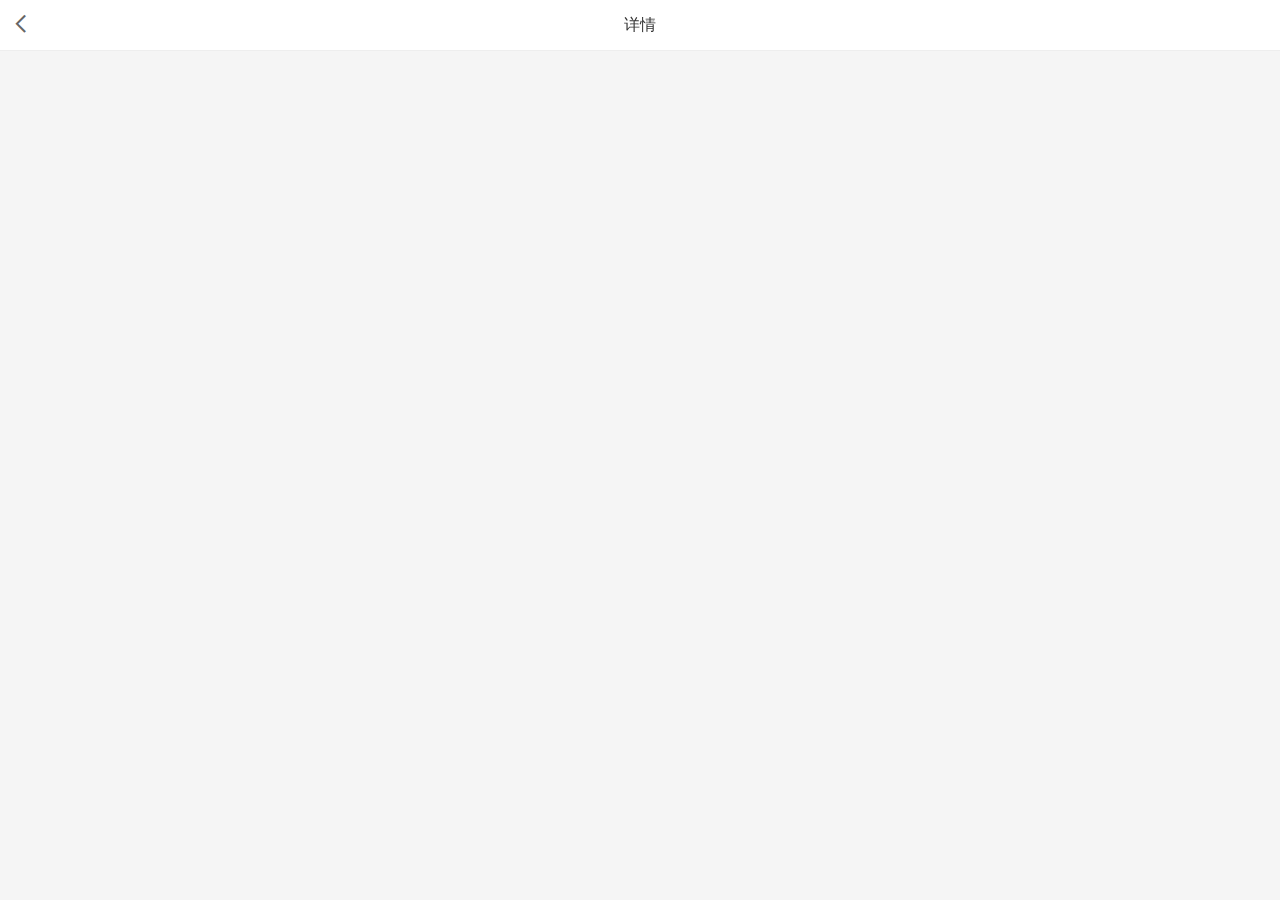
<file: articleDetail.html>
<!DOCTYPE html>
<html>
	<head>
		<meta charset="utf-8">
		<meta http-equiv="X-UA-Compatible" content="IE=edge,chrome=1">
		<meta name="viewport" content="width=device-width,initial-scale=1.0, minimum-scale=1.0, maximum-scale=1.0, user-scalable=no">
		<meta name="renderer" content="webkit">
		<meta name="description" content="">
		<meta name="keywords" content="">
		<title>详情</title>
		<script src="./js/vue.js"></script>
		<script type="text/javascript" src="js/jquery.min.js"></script>
		<script type="text/javascript" src="js/base.js"></script>
		<script type="text/javascript" src="js/swipe.js"></script>
		<script type="text/javascript" src="js/jquery.sslide.js"></script>
		<link type="text/css" rel="stylesheet" href="font/iconfont.css">
		<link type="text/css" rel="stylesheet" href="css/public.css">
		<link rel="stylesheet" type="text/css" href="css/loan.css">
		<link rel="stylesheet" type="text/css" href="./css/wxParse.css">
	</head>

<body>
	<div id="app">
		<!-- 标题 -->
		<div class="T-head line50 center fs16 bgwhite ftw pr Tfix-head bordB1">
			<a class="back-next pa" href="javascript:history.go(-1);"><i class="iconfont">&#xe667;</i></a>
			详情
		</div>
		<div class="h50"></div>
		<div style="text-align: center;font-weight: 700; padding-top: 20px;">{{mainData.title}}</div>
		<div class="content ql-editor " style="clear: both;">
			<div class="inforCont pdb100"  v-html="mainData.content">
				<!--  v-html="mainData.content" -->
				
			</div>
		</div>

		
		

	</div>
</body>

	
<script type="text/javascript">
		var app = new Vue({
		    el: '#app',
		    data:function(){
		        return {
		        	
					mainData: {},
		        }
		    },
		    created:function () {
		        var self = this;
				self.getMainData();				
		    },
			
		    methods: {
				
				
				getMainData: function(){
				    var self = this;
					const postData = {};
				    postData.searchItem = {
						thirdapp_id:2
					};
					postData.getBefore = {
						child: {
							tableName: 'Label',
							middleKey: 'menu_id',
							key: 'id',
							searchItem: {
								title:['in',[window.base.GetRequest().title]]
							},
							condition: 'in'
						},
					};
				    var callback = function(res){
				        console.log('getMainData', res);
						if(res.info.data.length>0){
							 self.mainData = res.info.data[0]
						}       
				    };
					console.log('self.mainData',self.mainData)
				    window.base.articleGet(postData, callback);
				}
				
		    }
		});
	</script>
</html>
</file>
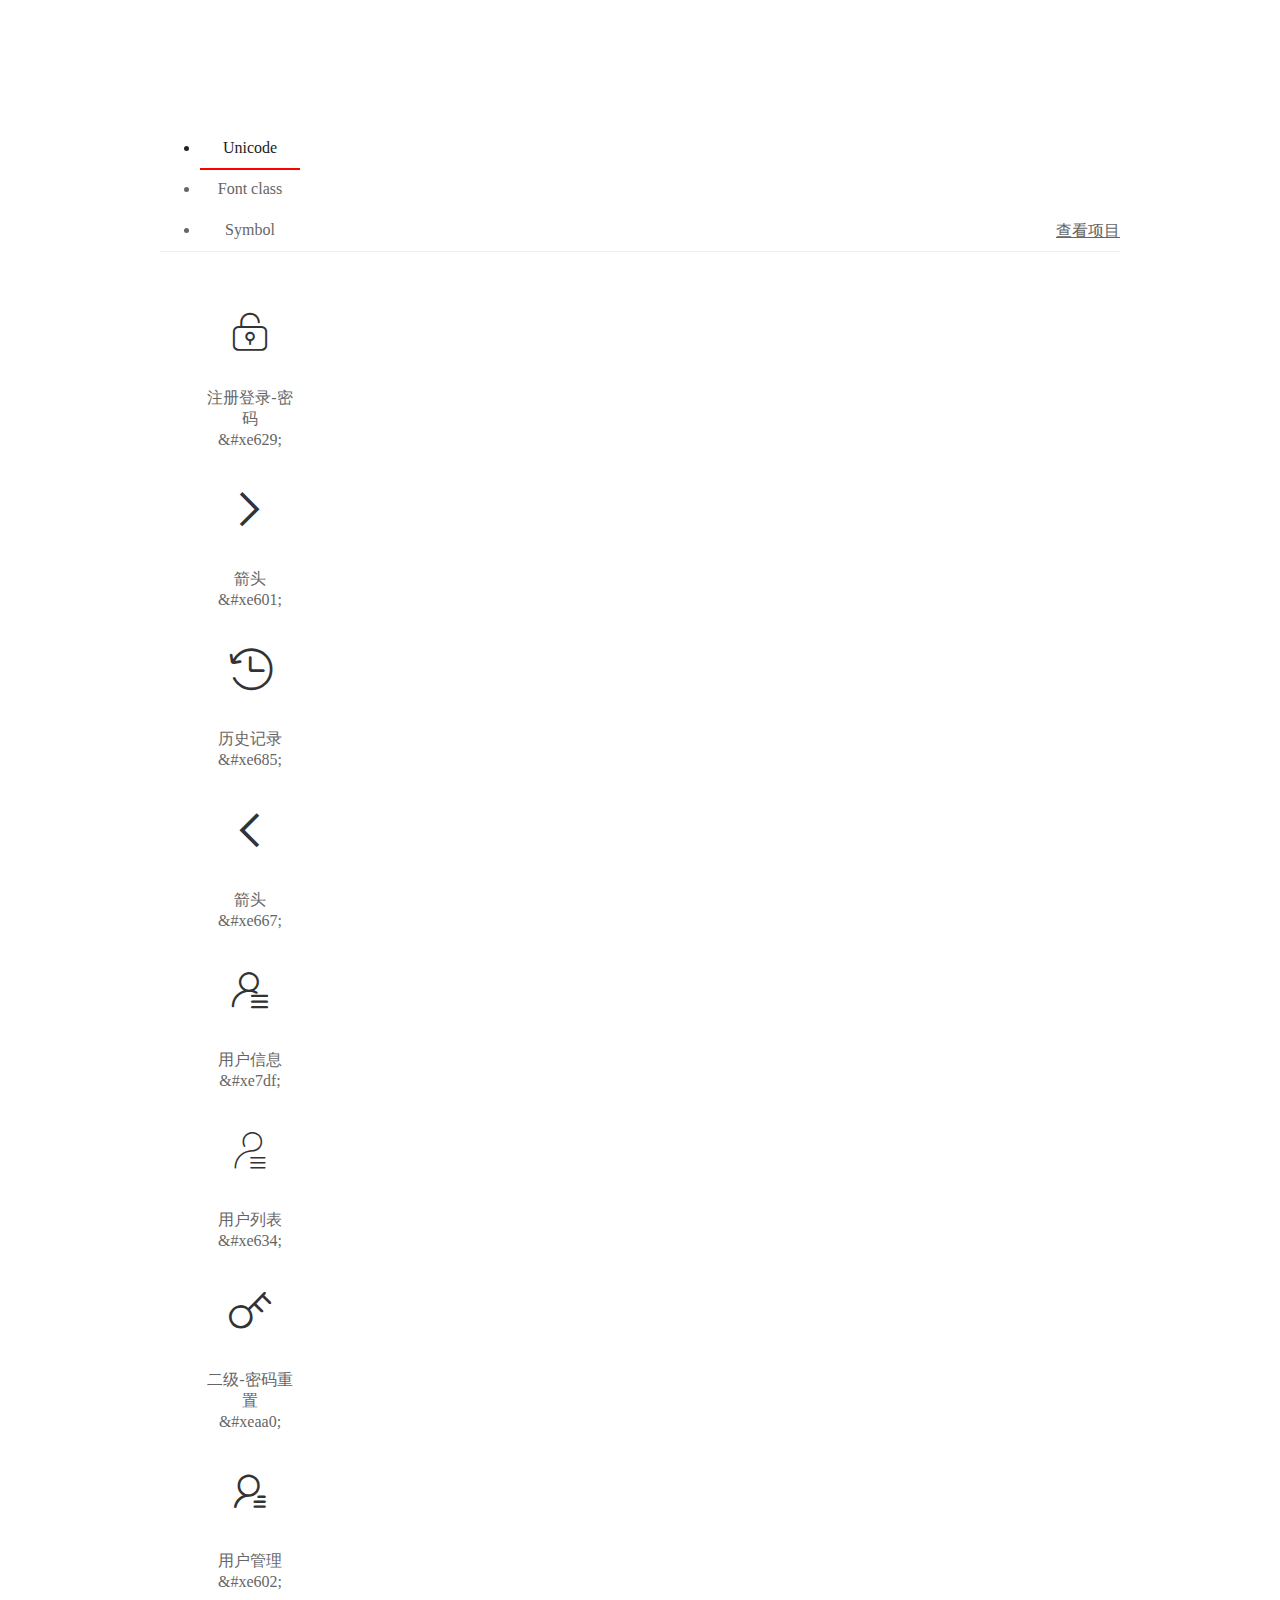
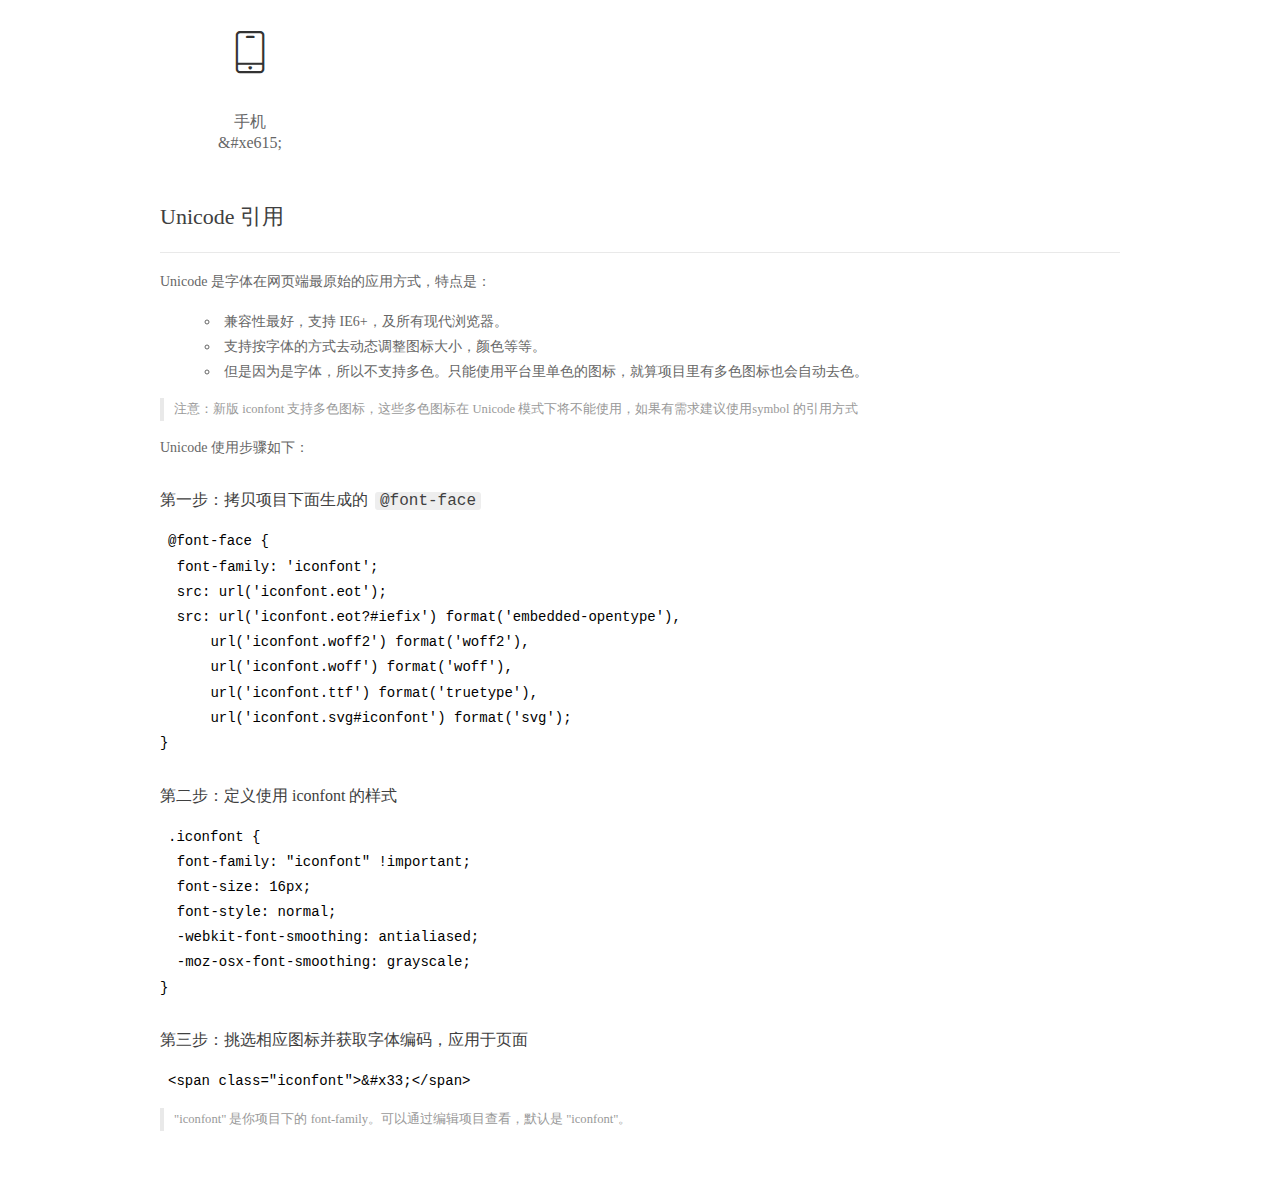
<file: font/demo_index.html>
<!DOCTYPE html>
<html>
<head>
  <meta charset="utf-8"/>
  <title>IconFont Demo</title>
  <link rel="shortcut icon" href="https://gtms04.alicdn.com/tps/i4/TB1_oz6GVXXXXaFXpXXJDFnIXXX-64-64.ico" type="image/x-icon"/>
  <link rel="stylesheet" href="https://g.alicdn.com/thx/cube/1.3.2/cube.min.css">
  <link rel="stylesheet" href="demo.css">
  <link rel="stylesheet" href="iconfont.css">
  <script src="iconfont.js"></script>
  <!-- jQuery -->
  <script src="https://a1.alicdn.com/oss/uploads/2018/12/26/7bfddb60-08e8-11e9-9b04-53e73bb6408b.js"></script>
  <!-- 代码高亮 -->
  <script src="https://a1.alicdn.com/oss/uploads/2018/12/26/a3f714d0-08e6-11e9-8a15-ebf944d7534c.js"></script>
</head>
<body>
  <div class="main">
    <h1 class="logo"><a href="https://www.iconfont.cn/" title="iconfont 首页" target="_blank">&#xe86b;</a></h1>
    <div class="nav-tabs">
      <ul id="tabs" class="dib-box">
        <li class="dib active"><span>Unicode</span></li>
        <li class="dib"><span>Font class</span></li>
        <li class="dib"><span>Symbol</span></li>
      </ul>
      
      <a href="https://www.iconfont.cn/manage/index?manage_type=myprojects&projectId=1366711" target="_blank" class="nav-more">查看项目</a>
      
    </div>
    <div class="tab-container">
      <div class="content unicode" style="display: block;">
          <ul class="icon_lists dib-box">
          
            <li class="dib">
              <span class="icon iconfont">&#xe629;</span>
                <div class="name">注册登录-密码</div>
                <div class="code-name">&amp;#xe629;</div>
              </li>
          
            <li class="dib">
              <span class="icon iconfont">&#xe601;</span>
                <div class="name">箭头</div>
                <div class="code-name">&amp;#xe601;</div>
              </li>
          
            <li class="dib">
              <span class="icon iconfont">&#xe685;</span>
                <div class="name">历史记录</div>
                <div class="code-name">&amp;#xe685;</div>
              </li>
          
            <li class="dib">
              <span class="icon iconfont">&#xe667;</span>
                <div class="name">箭头</div>
                <div class="code-name">&amp;#xe667;</div>
              </li>
          
            <li class="dib">
              <span class="icon iconfont">&#xe7df;</span>
                <div class="name">用户信息</div>
                <div class="code-name">&amp;#xe7df;</div>
              </li>
          
            <li class="dib">
              <span class="icon iconfont">&#xe634;</span>
                <div class="name">用户列表</div>
                <div class="code-name">&amp;#xe634;</div>
              </li>
          
            <li class="dib">
              <span class="icon iconfont">&#xeaa0;</span>
                <div class="name">二级-密码重置</div>
                <div class="code-name">&amp;#xeaa0;</div>
              </li>
          
            <li class="dib">
              <span class="icon iconfont">&#xe602;</span>
                <div class="name">用户管理</div>
                <div class="code-name">&amp;#xe602;</div>
              </li>
          
            <li class="dib">
              <span class="icon iconfont">&#xe615;</span>
                <div class="name">手机</div>
                <div class="code-name">&amp;#xe615;</div>
              </li>
          
          </ul>
          <div class="article markdown">
          <h2 id="unicode-">Unicode 引用</h2>
          <hr>

          <p>Unicode 是字体在网页端最原始的应用方式，特点是：</p>
          <ul>
            <li>兼容性最好，支持 IE6+，及所有现代浏览器。</li>
            <li>支持按字体的方式去动态调整图标大小，颜色等等。</li>
            <li>但是因为是字体，所以不支持多色。只能使用平台里单色的图标，就算项目里有多色图标也会自动去色。</li>
          </ul>
          <blockquote>
            <p>注意：新版 iconfont 支持多色图标，这些多色图标在 Unicode 模式下将不能使用，如果有需求建议使用symbol 的引用方式</p>
          </blockquote>
          <p>Unicode 使用步骤如下：</p>
          <h3 id="-font-face">第一步：拷贝项目下面生成的 <code>@font-face</code></h3>
<pre><code class="language-css"
>@font-face {
  font-family: 'iconfont';
  src: url('iconfont.eot');
  src: url('iconfont.eot?#iefix') format('embedded-opentype'),
      url('iconfont.woff2') format('woff2'),
      url('iconfont.woff') format('woff'),
      url('iconfont.ttf') format('truetype'),
      url('iconfont.svg#iconfont') format('svg');
}
</code></pre>
          <h3 id="-iconfont-">第二步：定义使用 iconfont 的样式</h3>
<pre><code class="language-css"
>.iconfont {
  font-family: "iconfont" !important;
  font-size: 16px;
  font-style: normal;
  -webkit-font-smoothing: antialiased;
  -moz-osx-font-smoothing: grayscale;
}
</code></pre>
          <h3 id="-">第三步：挑选相应图标并获取字体编码，应用于页面</h3>
<pre>
<code class="language-html"
>&lt;span class="iconfont"&gt;&amp;#x33;&lt;/span&gt;
</code></pre>
          <blockquote>
            <p>"iconfont" 是你项目下的 font-family。可以通过编辑项目查看，默认是 "iconfont"。</p>
          </blockquote>
          </div>
      </div>
      <div class="content font-class">
        <ul class="icon_lists dib-box">
          
          <li class="dib">
            <span class="icon iconfont icon-zhucedenglumima"></span>
            <div class="name">
              注册登录-密码
            </div>
            <div class="code-name">.icon-zhucedenglumima
            </div>
          </li>
          
          <li class="dib">
            <span class="icon iconfont icon-arrow-right"></span>
            <div class="name">
              箭头
            </div>
            <div class="code-name">.icon-arrow-right
            </div>
          </li>
          
          <li class="dib">
            <span class="icon iconfont icon-lishijilu"></span>
            <div class="name">
              历史记录
            </div>
            <div class="code-name">.icon-lishijilu
            </div>
          </li>
          
          <li class="dib">
            <span class="icon iconfont icon-jiantou-copy"></span>
            <div class="name">
              箭头
            </div>
            <div class="code-name">.icon-jiantou-copy
            </div>
          </li>
          
          <li class="dib">
            <span class="icon iconfont icon-yonghuxinxi"></span>
            <div class="name">
              用户信息
            </div>
            <div class="code-name">.icon-yonghuxinxi
            </div>
          </li>
          
          <li class="dib">
            <span class="icon iconfont icon-yonghuliebiao"></span>
            <div class="name">
              用户列表
            </div>
            <div class="code-name">.icon-yonghuliebiao
            </div>
          </li>
          
          <li class="dib">
            <span class="icon iconfont icon-erji-mimazhongzhi"></span>
            <div class="name">
              二级-密码重置
            </div>
            <div class="code-name">.icon-erji-mimazhongzhi
            </div>
          </li>
          
          <li class="dib">
            <span class="icon iconfont icon-yonghuguanli"></span>
            <div class="name">
              用户管理
            </div>
            <div class="code-name">.icon-yonghuguanli
            </div>
          </li>
          
          <li class="dib">
            <span class="icon iconfont icon-shouji"></span>
            <div class="name">
              手机
            </div>
            <div class="code-name">.icon-shouji
            </div>
          </li>
          
        </ul>
        <div class="article markdown">
        <h2 id="font-class-">font-class 引用</h2>
        <hr>

        <p>font-class 是 Unicode 使用方式的一种变种，主要是解决 Unicode 书写不直观，语意不明确的问题。</p>
        <p>与 Unicode 使用方式相比，具有如下特点：</p>
        <ul>
          <li>兼容性良好，支持 IE8+，及所有现代浏览器。</li>
          <li>相比于 Unicode 语意明确，书写更直观。可以很容易分辨这个 icon 是什么。</li>
          <li>因为使用 class 来定义图标，所以当要替换图标时，只需要修改 class 里面的 Unicode 引用。</li>
          <li>不过因为本质上还是使用的字体，所以多色图标还是不支持的。</li>
        </ul>
        <p>使用步骤如下：</p>
        <h3 id="-fontclass-">第一步：引入项目下面生成的 fontclass 代码：</h3>
<pre><code class="language-html">&lt;link rel="stylesheet" href="./iconfont.css"&gt;
</code></pre>
        <h3 id="-">第二步：挑选相应图标并获取类名，应用于页面：</h3>
<pre><code class="language-html">&lt;span class="iconfont icon-xxx"&gt;&lt;/span&gt;
</code></pre>
        <blockquote>
          <p>"
            iconfont" 是你项目下的 font-family。可以通过编辑项目查看，默认是 "iconfont"。</p>
        </blockquote>
      </div>
      </div>
      <div class="content symbol">
          <ul class="icon_lists dib-box">
          
            <li class="dib">
                <svg class="icon svg-icon" aria-hidden="true">
                  <use xlink:href="#icon-zhucedenglumima"></use>
                </svg>
                <div class="name">注册登录-密码</div>
                <div class="code-name">#icon-zhucedenglumima</div>
            </li>
          
            <li class="dib">
                <svg class="icon svg-icon" aria-hidden="true">
                  <use xlink:href="#icon-arrow-right"></use>
                </svg>
                <div class="name">箭头</div>
                <div class="code-name">#icon-arrow-right</div>
            </li>
          
            <li class="dib">
                <svg class="icon svg-icon" aria-hidden="true">
                  <use xlink:href="#icon-lishijilu"></use>
                </svg>
                <div class="name">历史记录</div>
                <div class="code-name">#icon-lishijilu</div>
            </li>
          
            <li class="dib">
                <svg class="icon svg-icon" aria-hidden="true">
                  <use xlink:href="#icon-jiantou-copy"></use>
                </svg>
                <div class="name">箭头</div>
                <div class="code-name">#icon-jiantou-copy</div>
            </li>
          
            <li class="dib">
                <svg class="icon svg-icon" aria-hidden="true">
                  <use xlink:href="#icon-yonghuxinxi"></use>
                </svg>
                <div class="name">用户信息</div>
                <div class="code-name">#icon-yonghuxinxi</div>
            </li>
          
            <li class="dib">
                <svg class="icon svg-icon" aria-hidden="true">
                  <use xlink:href="#icon-yonghuliebiao"></use>
                </svg>
                <div class="name">用户列表</div>
                <div class="code-name">#icon-yonghuliebiao</div>
            </li>
          
            <li class="dib">
                <svg class="icon svg-icon" aria-hidden="true">
                  <use xlink:href="#icon-erji-mimazhongzhi"></use>
                </svg>
                <div class="name">二级-密码重置</div>
                <div class="code-name">#icon-erji-mimazhongzhi</div>
            </li>
          
            <li class="dib">
                <svg class="icon svg-icon" aria-hidden="true">
                  <use xlink:href="#icon-yonghuguanli"></use>
                </svg>
                <div class="name">用户管理</div>
                <div class="code-name">#icon-yonghuguanli</div>
            </li>
          
            <li class="dib">
                <svg class="icon svg-icon" aria-hidden="true">
                  <use xlink:href="#icon-shouji"></use>
                </svg>
                <div class="name">手机</div>
                <div class="code-name">#icon-shouji</div>
            </li>
          
          </ul>
          <div class="article markdown">
          <h2 id="symbol-">Symbol 引用</h2>
          <hr>

          <p>这是一种全新的使用方式，应该说这才是未来的主流，也是平台目前推荐的用法。相关介绍可以参考这篇<a href="">文章</a>
            这种用法其实是做了一个 SVG 的集合，与另外两种相比具有如下特点：</p>
          <ul>
            <li>支持多色图标了，不再受单色限制。</li>
            <li>通过一些技巧，支持像字体那样，通过 <code>font-size</code>, <code>color</code> 来调整样式。</li>
            <li>兼容性较差，支持 IE9+，及现代浏览器。</li>
            <li>浏览器渲染 SVG 的性能一般，还不如 png。</li>
          </ul>
          <p>使用步骤如下：</p>
          <h3 id="-symbol-">第一步：引入项目下面生成的 symbol 代码：</h3>
<pre><code class="language-html">&lt;script src="./iconfont.js"&gt;&lt;/script&gt;
</code></pre>
          <h3 id="-css-">第二步：加入通用 CSS 代码（引入一次就行）：</h3>
<pre><code class="language-html">&lt;style&gt;
.icon {
  width: 1em;
  height: 1em;
  vertical-align: -0.15em;
  fill: currentColor;
  overflow: hidden;
}
&lt;/style&gt;
</code></pre>
          <h3 id="-">第三步：挑选相应图标并获取类名，应用于页面：</h3>
<pre><code class="language-html">&lt;svg class="icon" aria-hidden="true"&gt;
  &lt;use xlink:href="#icon-xxx"&gt;&lt;/use&gt;
&lt;/svg&gt;
</code></pre>
          </div>
      </div>

    </div>
  </div>
  <script>
  $(document).ready(function () {
      $('.tab-container .content:first').show()

      $('#tabs li').click(function (e) {
        var tabContent = $('.tab-container .content')
        var index = $(this).index()

        if ($(this).hasClass('active')) {
          return
        } else {
          $('#tabs li').removeClass('active')
          $(this).addClass('active')

          tabContent.hide().eq(index).fadeIn()
        }
      })
    })
  </script>
</body>
</html>
</file>
<file: font/iconfont.css>
@font-face {font-family: "iconfont";
  src: url('iconfont.eot?t=1566532671490'); /* IE9 */
  src: url('iconfont.eot?t=1566532671490#iefix') format('embedded-opentype'), /* IE6-IE8 */
  url('[data-uri]') format('woff2'),
  url('iconfont.woff?t=1566532671490') format('woff'),
  url('iconfont.ttf?t=1566532671490') format('truetype'), /* chrome, firefox, opera, Safari, Android, iOS 4.2+ */
  url('iconfont.svg?t=1566532671490#iconfont') format('svg'); /* iOS 4.1- */
}

.iconfont {
  font-family: "iconfont" !important;
  font-size: 16px;
  font-style: normal;
  -webkit-font-smoothing: antialiased;
  -moz-osx-font-smoothing: grayscale;
}

.icon-zhucedenglumima:before {
  content: "\e629";
}

.icon-arrow-right:before {
  content: "\e601";
}

.icon-lishijilu:before {
  content: "\e685";
}

.icon-jiantou-copy:before {
  content: "\e667";
}

.icon-yonghuxinxi:before {
  content: "\e7df";
}

.icon-yonghuliebiao:before {
  content: "\e634";
}

.icon-erji-mimazhongzhi:before {
  content: "\eaa0";
}

.icon-yonghuguanli:before {
  content: "\e602";
}

.icon-shouji:before {
  content: "\e615";
}
</file>
<file: css/public.css>
html{color:#333;-webkit-text-size-adjust: none; background: #f5f5f5; }
body{max-width: 640px;margin:0 auto;font-size:14px;line-height: 20px;font-family:'微软雅黑','Helvetica Neue',Helvetica,Arial,'Microsoft YaHei','WenQuanYi Zen Hei','WenQuanYi Micro Hei'; }
*{margin:0; padding:0;}
img{ border:none;display:block;}
ul,li{list-style:none;}
div, dl, dt, form, h1, h2, h3, h4, h5, h6, input, li, ol, p, pre, td, textarea, th, ul {-webkit-tap-highlight-color: rgba(0, 0, 0, 0);}
button, input, optgroup, option, select, textarea {font-family: inherit;font-size: inherit;font-style: inherit;font-weight: inherit;outline: 0;}
a{ text-decoration: none; outline: none ; color:#333;cursor: pointer;-webkit-tap-highlight-color:transparent}
em,i{font-style:normal;}
button,input{ border: none;}
input, button,textarea{ cursor: pointer; -webkit-appearance: none;-webkit-tap-highlight-color:rgba(0,0,0,0);tap-highlight-color:rgba(0,0,0,0); }
input[type="checkbox"]{ -webkit-appearance: checkbox;-moz-appearance: checkbox;appearance: checkbox;}
table{display: table; border-collapse: separate; border-spacing: 2px; border-color: grey; border-collapse: collapse; border-spacing: 0;background-color: transparent;}
thead{display: table-header-group; vertical-align: middle; border-color: inherit;}
tbody{display: table-row-group; vertical-align: middle; border-color: inherit;}
h1,h2,h3,h4,h5,h6{font-size:100%;}
.bggrey{background: #eee;}
.bgwhite{ background: #fff;}
/*浅蓝背景*/
.bj-Tblue{background-color: #dff4ff;}
.bj-gray{ background: #f5f5f5;}

.bordB1{ border-bottom: 1px solid #eee;}
.bordBno{ border-bottom: none;}

a:link, a:visited {text-decoration: none; outline: none;}

.clearfix:after{clear:both;display:block;content:"";height:0;line-height:0;visibility:hidden;}
.clearfix{zoom:1;}

.w{ width: 100%;}
.oh{ overflow: hidden;}
.fl{float: left;}
.fr{float: right;}
.cl{clear: both;}
.center{text-align: center;}

.white{ color: #fff;}
.pucolor{ color: #ff2d82;}
.red{ color: red;}
.orange{ color: #f90;}
.pubBtn{ width: 100%;height: 40px; line-height: 40px;background: #FE3759; color: #fff; text-align: center;border-radius: 30px; display: block; margin: 0 auto;}

.black-bj {background: #000;opacity: 0.5;position: fixed;left: 0;top: 0;right: 0;bottom: 0;z-index: 88; display: none;}
.closebtn{ position:absolute; right:3%; top:-15px; width:24px; height:24px; background:#fff; text-align:center; line-height:24px; cursor:pointer; border-radius:50%; box-shadow:0 0 3px #333; z-index:99; font-size: 18px;color: #999;}
.closebtn i{ font-size: 18px; line-height: 28px; color: #999;}
.q-close{position: absolute; top: 0px; right: 0px; color: #888; padding: 15px; cursor: pointer;}
.q-close i{ font-size: 20px;}

/** 公共提示语 */
#popAlertWindowBg{position:fixed;top:0;left:0;z-index:999999;width:100%;height:100%;background:#000;opacity:0.3;display:none;}
#popAlertWindow{position:fixed;top:50%;left:25%;right:25%;z-index:1000000;padding:10px 20px;margin-top:-20px;text-align:center;background:#fff;color:#ff1a00;box-shadow: 0 0 5px #ccc;border-radius:5px;display:none;}

.h44{ height: 44px;}
.h50{ height: 50px;}
.h100{ height: 100px;}

/*position*/
.pr{ position:relative}
.pa{ position:absolute}
.fiexd{ position:fixed;}
.disblok{display: block;}

/* Font */
.ftw{font-weight: bold;}
.ftn{font-weight: normal;}

.fs10{font-size: 10px;}
.fs12{font-size: 12px;}
.fs14{font-size: 14px;}
.fs16{font-size: 16px;}
.fs18{font-size: 18px;}
.fs20{font-size: 20px;}
.fs22{font-size: 22px;}
.fs24{font-size: 24px;}
.fs30{font-size: 30px;}
.fs36{font-size: 36px;}

/* Spacing */
.line20{line-height: 20px;}
.line22{line-height: 22px;}
.line24{line-height: 24px;}
.line26{line-height: 26px;}
.line30{line-height: 30px;}
.line36{line-height: 36px;}
.line40{line-height: 40px;}
.line44{line-height: 44px;}
.line50{line-height: 50px;}

/* Margin */
.mg0{margin: 0 auto;}
.mg5{margin: 5px;}
.mg10{margin: 10px;}
.mg15{margin: 15px;}
.mg20{margin: 20px;}
.mg30{margin: 30px;}
.mg40{margin: 40px;}
.mg50{margin: 50px;}

.mgt5{ margin-top: 5px;}
.mgt10{ margin-top:10px; }
.mgt20{ margin-top:20px; }
.mgt30{ margin-top:30px; }
.mgt40{ margin-top:40px; }
.mgt50{ margin-top:50px; }

.mgr5{margin-right: 5px;}
.mgr10{margin-right: 10px;}
.mgr15{margin-right: 15px;}
.mgr20{margin-right: 20px;}
.mgr30{margin-right: 30px;}
.mgr40{margin-right: 40px;}
.mgr50{margin-right: 50px;}

.mgl5{margin-left: 5px;}
.mgl10{margin-left: 10px;}
.mgl15{margin-left: 15px;}
.mgl20{margin-left: 20px;}
.mgl30{margin-left: 30px;}
.mgl40{margin-left: 40px;}
.mgl50{margin-left: 50px;}

.mgtb5{ margin:5px 0;}
.mgtb10{ margin:10px 0;}
.mgtb15{ margin:15px 0;}
.mgtb20{ margin:20px 0;}
.mgtb30{ margin:30px 0;}
.mgtb40{ margin:40px 0;}
.mgtb50{ margin:50px 0;}

.mglr5{ margin:0 5px;}
.mglr10{ margin:0 10px;}
.mglr15{ margin:0 15px;}
.mglr20{ margin:0 20px;}
.mglr30{ margin:0 30px;}
.mglr40{ margin:0 40px;}
.mglr50{ margin:0 50px;}

.mgb5{margin-bottom: 5px;}
.mgb10{ margin-bottom:10px; }
.mgb15{margin-bottom: 15px;}
.mgb20{margin-bottom: 20px; }
.mgb30{margin-bottom: 30px;}
.mgb40{margin-bottom: 40px;}
.mgb50{margin-bottom: 50px;}

/* Padding */
.pd10{ padding:10px;}
.pd20{ padding: 20px}
.pd25{padding: 25px;}
.pd30{padding: 30px;}
.pd40{padding: 40px;}

.pdlr10{padding:0 10px;}
.pdlr20{padding:0 20px;}
.pdlr40{ padding:0 40px;}
.pdl8{padding-left: 8px;}

.pdlr4{ padding: 0 4%;}
.mglr4{ padding: 0 4%;}

.pdt5{ padding-top: 5px;}
.pdt10{ padding-top: 10px;}
.pdt15{ padding-top: 15px;}
.pdt20{padding-top: 20px;}
.pdt30{padding-top: 30px;}
.pdt40{padding-top: 40px;}
.pdt50{padding-top: 50px;}

.pdb5{ padding-bottom: 5px;}
.pdb10{padding-bottom: 10px;}
.pdb20{padding-bottom: 20px;}
.pdb30{padding-bottom: 30px;}
.pdb40{padding-bottom: 40px;}
.pdb50{padding-bottom: 50px;}

.pdl5{ padding-left: 5px;}
.pdl10{padding-left: 10px;}
.pdl20{padding-left: 20px;}
.pdl30{padding-left: 30px;}
.pdl40{padding-left: 40px;}
.pdl50{padding-left: 50px;}

.pdr5{ padding-right: 5px;}
.pdr10{padding-right: 10px;}
.pdr20{padding-right: 20px;}
.pdr30{padding-right: 30px;}
.pdr40{padding-right: 40px;}
.pdr50{padding-right: 50px;}

.pdtb10{padding:10px 0;}
.pdtb15{padding:15px 0;}
.pdtb20{padding:20px 0;}
.pdtb30{padding:30px 0;}


/* 行数显示省略号 */
.avoidOverflow{overflow:hidden;text-overflow:ellipsis; white-space:nowrap;}
.avoidOverflow2{overflow: hidden;text-overflow: ellipsis;display:-webkit-box;word-break:break-all;-webkit-box-orient:vertical; -webkit-line-clamp:2;}
.avoidOverflow3{ overflow: hidden; text-overflow: ellipsis;  display: -webkit-box;  word-break: break-all; -webkit-box-orient: vertical;-webkit-line-clamp: 3;}
.avoidOverflow4{overflow: hidden;text-overflow: ellipsis;display: -webkit-box; word-break: break-all;-webkit-box-orient: vertical; -webkit-line-clamp: 4; }

.arrowBtn{ position: absolute; width: 100%; top: 40%;z-index: 3;left: 0;}
.arrowBtn .btn{width: 40px; height: 40px; line-height: 40px; text-align: center; border-radius: 50%; background: #b5b5b6; color: #fff; font-size: 30px; cursor: pointer; }
</file>
<file: css/loan.css>
@charset "UTF-8";
/**
 * 贷款\(^o^)/~
 * @authors Your Name (you@example.org)
 * @date    2019-08-23 11:19:16
 * @version $Id$
 */

/*头部标题*/
.T-head .back-next{ display: block; left: 10px; top: 13px; font-size:14px;line-height: 22px;color: #666; font-weight: normal;}
.T-head .back-next i.iconfont{ font-size: 22px;}
.Tfix-head{position:fixed; top: 0; width: 100%; left: 0; z-index: 10;}

.head-bgno{border-bottom: none;z-index: 10;}
.head-bgno .back-next{ display: block; left: 10px; top: 13px; font-size:14px;line-height: 22px;color: #666; font-weight: normal;}
.head-bgno .back-next i.iconfont{ font-size: 22px;}
.loginIcon{position: absolute;top: 50%;right: 4%; transform: translateY(-50%);color: #666; display: block;border-radius: 50%; font-size: 16px; width:26px; height: 26px; line-height: 30px;text-align: center;border:1px solid #999}

/* 标题 */
.pubtit{ z-index: 1;}
.titLine{width: 60px; height: 3px; background: #fe3759; position: absolute; left: 4%; bottom:7px; z-index: 0;}


/*首页-banner*/
.ind_Tbanner{margin:10px 4%;box-sizing: border-box;}
.ind_Tbanner ul{position:relative;height:100%;z-index:1;display:-webkit-box;display:-moz-box;display:-ms-flexbox;display:-webkit-flex;display:flex;-webkit-transition-property:-webkit-transform;-moz-transition-property:-moz-transform;-o-transition-property:-o-transform;-ms-transition-property:-ms-transform;transition-property:transform;-webkit-box-sizing:content-box;-moz-box-sizing:content-box;box-sizing:content-box}
.ind_Tbanner ul li {-webkit-flex-shrink: 0; -ms-flex: 0 0 auto; flex-shrink: 0;width: 100%; height: 100%; position: relative;}
.ind_Tbanner ul li img{ width: 100%; display: block;}
.ind_Tbanner .btnav{ width: 100%; text-align: center; position: absolute; bottom:3%; left: 0;z-index: 9;}
.ind_Tbanner .btnav span{ display:inline-block; margin: 0 5px; border-radius: 50%; background:rgba(170,170,170); width: 10px; height: 10px;box-shadow: 0 0 5px rgba(255,255,255,0.6); opacity: 0.8;}
.ind_Tbanner .btnav span.swiper-pagination-bullet-active{ opacity: 1; width: 20px; height: 10px;border-radius: 5px; background: #777;box-shadow: 0 0 3px rgba(0,0,0,0.4);}
.ban-white{ position: absolute; bottom: -1px; left: 0; width: 100%; z-index: 3;}

/* 首页 消息滚动 */
.index-time-news{ box-sizing:border-box; margin: 0 4%; padding-bottom: 10px;}
.index-time-news .xiaox{ position: absolute;left: 0px; top: 3px; height: 24px; display: block; background: #fe3759; color: #fff; width: 50px; line-height: 24px; border-radius: 20px;box-shadow: 0 2px 4px rgba(0,0,0,0.2); font-size: 12px;}
.ind-xmu-lunbo{ position:relative;padding-left: 60px;height: 30px;overflow: hidden;  box-sizing:border-box; }
.ind-xmu-lunbo .infoList li{ height:30px; width: 100%; line-height: 30px;}
.ind-xmu-lunbo .infoList li a{ display: block; color: #333;width: 100%; overflow: hidden; text-overflow:ellipsis; white-space: nowrap;}
.ind-xmu-lunbo .infoList li .date{ float:right; color:#999;}


/* 商品列表 */
.productList li{padding: 5px 4%; margin-bottom: 10px; background: #fff;}
.productList li .pro_tit{ line-height: 30px;padding-bottom:5px;}
.productList li .pro_tit .icon{ display: inline-block; vertical-align: middle; width: 16px; height: 17px; margin-right: 5px;}
.productList li .cont{ display: flex;justify-content: space-between; align-items: center; padding-bottom: 10px;}
.productList li .cont .left{ width:35% ;  box-sizing: border-box;}
.productList li .cont .left h1{ font-size: 18px; color: #fe3759; font-weight: normal;padding-bottom: 5px;}
.productList li .cont .left p{ font-size: 12px; color: #999;}
.productList li .cont .middle{ width:40% ; color: #999; font-size: 12px; line-height: 22px;padding-left: 3%;box-sizing: border-box;border-left: 1px solid #e1e1e1;}
.productList li .cont .middle .leng{ font-size: 14px; color: #666;}
.productList li .cont .right{ width:25%; text-align: right;}
.productList li .cont .right .btn{ width: 80%; height: 30px; line-height: 30px; text-align: center;color: #FE3759; border:1px solid #FE3759; border-radius: 5px; background: #fff; font-size: 14px; }
.productList li .need{line-height: 28px; border-top: 1px solid #E1E1E1; color: #a4a4a4;padding-top: 5px;}
.productList li .need .xu{ width: 20px; height: 20px; border-radius: 3px;line-height: 20px; background: #e1e1e1; color: #fff;font-size: 14px;text-align: center; display: inline-block; margin-right: 3px; }

.allSelBtn{  width: 80%; height: 40px; line-height: 40px; background: #FE3759; color: #fff; font-size: 16px;display: block; border-radius: 30px; margin: 50px auto;}


/* 首页注册弹框 */
.alertBox{ position: fixed;top: 0;right: 0; bottom: 0;left: 0; background: rgba(0,0,0,0.5); z-index: 66;}	
.alert_cont{ position: fixed; top: 50%;left: 50%; transform: translate(-50%,-50%); width: 90%; background: #fff; border-radius: 10px;padding: 20px; box-sizing: border-box; }
.alert_cont h1{ font-size: 14px; line-height: 24px; font-weight: normal;padding: 10px 0 20px 0;}
.alert_cont .noImg{ width: 150px; height: auto; margin: 0 auto; display: block;}
.alert_cont .go_btn{ width: 90%; margin: 30px auto;}

/* 分类导航 */
.orderNav{ padding:10px 4%;  position: fixed;top: 50px;left: 0; width:100%; box-sizing: border-box;background: #f5f5f5; box-shadow: 0 0px 4px rgba(0,0,0,0.1);}
.orderNav .child{width:100%; height: 40px;background: #fff;border-radius: 5px;border:1px solid #eee; overflow: hidden; box-sizing: border-box;display: flex; justify-content: space-between; align-items: center;}
.orderNav .tt{ width: 50%;color: #666;  font-size: 14px; text-align: center; line-height: 40px;box-sizing: border-box;}
.orderNav .child .on{ background: #FE3759; color: #fff}

/* 我的 */
.userLis li{ line-height:50px;padding: 0 4%;border-bottom: 1px solid #e7e7e7; font-size: 16px; background: #fff;}
.userLis li a{  width: 100%; display: block;}
.userLis li .icon{ font-size: 18px; color: #FE3759; margin-right: 10px;}
.userLis li .arrow{ font-size: 18px;}

/* 个人信息 */
.userInfor li{ line-height: 50px; height: 50px; padding: 0 4%;border-bottom: 1px solid #e1e1e1; background: #fff; display: flex; justify-content: flex-start;align-items: center; flex-wrap: nowrap;}
.userInfor li .name{ margin-right: 10px;}
.userInfor li .edit{ width: 60%; height: 36px; line-height: 36px; display: inline-block;}
.userInfor li .yamTest{ color: #FE3759;}


/* 登录/注册 页面 */
.loginBox{ width: 100%; height: 100%; background: url(../images/img1.png) no-repeat center 0/100%; position: fixed;top: 0;  right: 0;bottom: 0;left: 0;}
.loginPic{ width: 60%; display: block;margin:10% auto 15px auto;}

.loginCont{ width: 92%;margin: 0 auto; background: #fff; border-radius: 8px; box-shadow: 0 0 10px rgba(0,0,0,0.2);box-sizing: border-box;padding:10px 20px;}
.login_nav{ line-height: 36px; font-size: 16px;}
.login_nav span{ display: inline-block; padding: 0 10px 0 5px;margin-right: 30px;}
.login_nav span.on{ color: #FE3759; font-size: 18px;}

.loginLis li{padding-left: 30px; position: relative;  display: flex; align-content: center;height:40px;margin-top: 10px;}
.loginLis li .icon{ font-size: 20px; color: #666; position: absolute;left: 0; top: 50%;transform: translateY(-50%);}
.loginLis li .r{border-bottom: 1px solid #e7e7e7; width: 100%; display: flex;align-items: center;}
.loginLis li .r input{ width: 100%; height: 36px; line-height: 36px; font-size: 14px; color: #333;padding: 0 5px;box-sizing: border-box;}
.loginLis li .hqyzm{padding: 0 10px; background: #FE3759; color: #fff; display: block; border-radius: 30px; line-height: 30px; height: 30px; float: right; position: absolute;right: 0; top: 50%; transform: translateY(-50%);}

.submitBtn{width: 80%; margin: 40px auto 30px auto;}
</file>
<file: css/wxParse.css>
.ql-container {
  box-sizing: border-box;
  font-family: Helvetica, Arial, sans-serif;
  font-size: 13px;
  height: 100%;
  margin: 0px;
  position: relative;
}
.ql-container.ql-disabled .ql-tooltip {
  visibility: hidden;
}
.ql-container.ql-disabled .ql-editor ul[data-checked] > li::before {
  pointer-events: none;
}
.ql-clipboard {
  left: -100000px;
  height: 1px;
  overflow-y: hidden;
  position: absolute;
  top: 50%;
}
.ql-clipboard p {
  margin: 0;
  padding: 0;
}
.ql-editor {
  box-sizing: border-box;
  line-height: 1.42;
  height: 100%;
  outline: none;
  
  padding: 12px 15px;
  tab-size: 4;
  -moz-tab-size: 4;
  text-align: left;
  white-space: pre-wrap;
  word-wrap: break-word;
}
.ql-editor  {
  cursor: text;
}
.ql-editor p,
.ql-editor ol,
.ql-editor ul,
.ql-editor pre,
.ql-editor blockquote,
.ql-editor h1,
.ql-editor h2,
.ql-editor h3,
.ql-editor h4,
.ql-editor h5,
.ql-editor h6 {
  margin: 0;
  padding: 0;
  counter-reset: list-1 list-2 list-3 list-4 list-5 list-6 list-7 list-8 list-9;
}
.ql-editor ol,
.ql-editor ul {
  padding-left: 1.5em;
}
.ql-editor img {
  max-width: 100%;
}
.ql-editor ol > li,
.ql-editor ul > li {
  list-style-type: none;
}
.ql-editor ul > li::before {
  content: '\2022';
}
.ql-editor ul[data-checked=true],
.ql-editor ul[data-checked=false] {
  pointer-events: none;
}
.ql-editor ul[data-checked=true] > li ,
.ql-editor ul[data-checked=false] > li  {
  pointer-events: all;
}
.ql-editor ul[data-checked=true] > li::before,
.ql-editor ul[data-checked=false] > li::before {
  color: #777;
  cursor: pointer;
  pointer-events: all;
}
.ql-editor ul[data-checked=true] > li::before {
  content: '\2611';
}
.ql-editor ul[data-checked=false] > li::before {
  content: '\2610';
}
.ql-editor li::before {
  display: inline-block;
  white-space: nowrap;
  width: 1.2em;
}
.ql-editor li:not(.ql-direction-rtl)::before {
  margin-left: -1.5em;
  margin-right: 0.3em;
  text-align: right;
}
.ql-editor li.ql-direction-rtl::before {
  margin-left: 0.3em;
  margin-right: -1.5em;
}
.ql-editor ol li:not(.ql-direction-rtl),
.ql-editor ul li:not(.ql-direction-rtl) {
  padding-left: 1.5em;
}
.ql-editor ol li.ql-direction-rtl,
.ql-editor ul li.ql-direction-rtl {
  padding-right: 1.5em;
}
.ql-editor ol li {
  counter-reset: list-1 list-2 list-3 list-4 list-5 list-6 list-7 list-8 list-9;
  counter-increment: list-0;
}
.ql-editor ol li:before {
  content: counter(list-0, decimal) '. ';
}
.ql-editor ol li.ql-indent-1 {
  counter-increment: list-1;
}
.ql-editor ol li.ql-indent-1:before {
  content: counter(list-1, lower-alpha) '. ';
}
.ql-editor ol li.ql-indent-1 {
  counter-reset: list-2 list-3 list-4 list-5 list-6 list-7 list-8 list-9;
}
.ql-editor ol li.ql-indent-2 {
  counter-increment: list-2;
}
.ql-editor ol li.ql-indent-2:before {
  content: counter(list-2, lower-roman) '. ';
}
.ql-editor ol li.ql-indent-2 {
  counter-reset: list-3 list-4 list-5 list-6 list-7 list-8 list-9;
}
.ql-editor ol li.ql-indent-3 {
  counter-increment: list-3;
}
.ql-editor ol li.ql-indent-3:before {
  content: counter(list-3, decimal) '. ';
}
.ql-editor ol li.ql-indent-3 {
  counter-reset: list-4 list-5 list-6 list-7 list-8 list-9;
}
.ql-editor ol li.ql-indent-4 {
  counter-increment: list-4;
}
.ql-editor ol li.ql-indent-4:before {
  content: counter(list-4, lower-alpha) '. ';
}
.ql-editor ol li.ql-indent-4 {
  counter-reset: list-5 list-6 list-7 list-8 list-9;
}
.ql-editor ol li.ql-indent-5 {
  counter-increment: list-5;
}
.ql-editor ol li.ql-indent-5:before {
  content: counter(list-5, lower-roman) '. ';
}
.ql-editor ol li.ql-indent-5 {
  counter-reset: list-6 list-7 list-8 list-9;
}
.ql-editor ol li.ql-indent-6 {
  counter-increment: list-6;
}
.ql-editor ol li.ql-indent-6:before {
  content: counter(list-6, decimal) '. ';
}
.ql-editor ol li.ql-indent-6 {
  counter-reset: list-7 list-8 list-9;
}
.ql-editor ol li.ql-indent-7 {
  counter-increment: list-7;
}
.ql-editor ol li.ql-indent-7:before {
  content: counter(list-7, lower-alpha) '. ';
}
.ql-editor ol li.ql-indent-7 {
  counter-reset: list-8 list-9;
}
.ql-editor ol li.ql-indent-8 {
  counter-increment: list-8;
}
.ql-editor ol li.ql-indent-8:before {
  content: counter(list-8, lower-roman) '. ';
}
.ql-editor ol li.ql-indent-8 {
  counter-reset: list-9;
}
.ql-editor ol li.ql-indent-9 {
  counter-increment: list-9;
}
.ql-editor ol li.ql-indent-9:before {
  content: counter(list-9, decimal) '. ';
}
.ql-editor .ql-indent-1:not(.ql-direction-rtl) {
  padding-left: 3em;
}
.ql-editor li.ql-indent-1:not(.ql-direction-rtl) {
  padding-left: 4.5em;
}
.ql-editor .ql-indent-1.ql-direction-rtl.ql-align-right {
  padding-right: 3em;
}
.ql-editor li.ql-indent-1.ql-direction-rtl.ql-align-right {
  padding-right: 4.5em;
}
.ql-editor .ql-indent-2:not(.ql-direction-rtl) {
  padding-left: 6em;
}
.ql-editor li.ql-indent-2:not(.ql-direction-rtl) {
  padding-left: 7.5em;
}
.ql-editor .ql-indent-2.ql-direction-rtl.ql-align-right {
  padding-right: 6em;
}
.ql-editor li.ql-indent-2.ql-direction-rtl.ql-align-right {
  padding-right: 7.5em;
}
.ql-editor .ql-indent-3:not(.ql-direction-rtl) {
  padding-left: 9em;
}
.ql-editor li.ql-indent-3:not(.ql-direction-rtl) {
  padding-left: 10.5em;
}
.ql-editor .ql-indent-3.ql-direction-rtl.ql-align-right {
  padding-right: 9em;
}
.ql-editor li.ql-indent-3.ql-direction-rtl.ql-align-right {
  padding-right: 10.5em;
}
.ql-editor .ql-indent-4:not(.ql-direction-rtl) {
  padding-left: 12em;
}
.ql-editor li.ql-indent-4:not(.ql-direction-rtl) {
  padding-left: 13.5em;
}
.ql-editor .ql-indent-4.ql-direction-rtl.ql-align-right {
  padding-right: 12em;
}
.ql-editor li.ql-indent-4.ql-direction-rtl.ql-align-right {
  padding-right: 13.5em;
}
.ql-editor .ql-indent-5:not(.ql-direction-rtl) {
  padding-left: 15em;
}
.ql-editor li.ql-indent-5:not(.ql-direction-rtl) {
  padding-left: 16.5em;
}
.ql-editor .ql-indent-5.ql-direction-rtl.ql-align-right {
  padding-right: 15em;
}
.ql-editor li.ql-indent-5.ql-direction-rtl.ql-align-right {
  padding-right: 16.5em;
}
.ql-editor .ql-indent-6:not(.ql-direction-rtl) {
  padding-left: 18em;
}
.ql-editor li.ql-indent-6:not(.ql-direction-rtl) {
  padding-left: 19.5em;
}
.ql-editor .ql-indent-6.ql-direction-rtl.ql-align-right {
  padding-right: 18em;
}
.ql-editor li.ql-indent-6.ql-direction-rtl.ql-align-right {
  padding-right: 19.5em;
}
.ql-editor .ql-indent-7:not(.ql-direction-rtl) {
  padding-left: 21em;
}
.ql-editor li.ql-indent-7:not(.ql-direction-rtl) {
  padding-left: 22.5em;
}
.ql-editor .ql-indent-7.ql-direction-rtl.ql-align-right {
  padding-right: 21em;
}
.ql-editor li.ql-indent-7.ql-direction-rtl.ql-align-right {
  padding-right: 22.5em;
}
.ql-editor .ql-indent-8:not(.ql-direction-rtl) {
  padding-left: 24em;
}
.ql-editor li.ql-indent-8:not(.ql-direction-rtl) {
  padding-left: 25.5em;
}
.ql-editor .ql-indent-8.ql-direction-rtl.ql-align-right {
  padding-right: 24em;
}
.ql-editor li.ql-indent-8.ql-direction-rtl.ql-align-right {
  padding-right: 25.5em;
}
.ql-editor .ql-indent-9:not(.ql-direction-rtl) {
  padding-left: 27em;
}
.ql-editor li.ql-indent-9:not(.ql-direction-rtl) {
  padding-left: 28.5em;
}
.ql-editor .ql-indent-9.ql-direction-rtl.ql-align-right {
  padding-right: 27em;
}
.ql-editor li.ql-indent-9.ql-direction-rtl.ql-align-right {
  padding-right: 28.5em;
}
.ql-editor .ql-video {
  display: block;
  max-width: 100%;
}
.ql-editor .ql-video.ql-align-center {
  margin: 0 auto;
}
.ql-editor .ql-video.ql-align-right {
  margin: 0 0 0 auto;
}
.ql-editor .ql-bg-black {
  background-color: #000;
}
.ql-editor .ql-bg-red {
  background-color: #e60000;
}
.ql-editor .ql-bg-orange {
  background-color: #f90;
}
.ql-editor .ql-bg-yellow {
  background-color: #ff0;
}
.ql-editor .ql-bg-green {
  background-color: #008a00;
}
.ql-editor .ql-bg-blue {
  background-color: #06c;
}
.ql-editor .ql-bg-purple {
  background-color: #93f;
}
.ql-editor .ql-color-white {
  color: #fff;
}
.ql-editor .ql-color-red {
  color: #e60000;
}
.ql-editor .ql-color-orange {
  color: #f90;
}
.ql-editor .ql-color-yellow {
  color: #ff0;
}
.ql-editor .ql-color-green {
  color: #008a00;
}
.ql-editor .ql-color-blue {
  color: #06c;
}
.ql-editor .ql-color-purple {
  color: #93f;
}
.ql-editor .ql-font-serif {
  font-family: Georgia, Times New Roman, serif;
}
.ql-editor .ql-font-monospace {
  font-family: Monaco, Courier New, monospace;
}
.ql-editor .ql-size-small {
  font-size: 0.75em;
}
.ql-editor .ql-size-large {
  font-size: 1.5em;
}
.ql-editor .ql-size-huge {
  font-size: 2.5em;
}
.ql-editor .ql-direction-rtl {
  direction: rtl;
  text-align: inherit;
}
.ql-align-center{
  text-align:center;
}

.ql-align-center img{
  margin: 0 auto;
}
.ql-editor .ql-align-center {
  text-align: center;
}
.ql-editor .ql-align-justify {
  text-align: justify;
}
.ql-editor .ql-align-right {
  text-align: right;
}
.ql-editor.ql-blank::before {
  color: rgba(0,0,0,0.6);
  content: attr(data-placeholder);
  font-style: italic;
  left: 15px;
  pointer-events: none;
  position: absolute;
  right: 15px;
}
.ql-align-justify{text-indent:0.3rem;}
</file>
<file: font/demo.css>
/* Logo 字体 */
@font-face {
  font-family: "iconfont logo";
  src: url('https://at.alicdn.com/t/font_985780_km7mi63cihi.eot?t=1545807318834');
  src: url('https://at.alicdn.com/t/font_985780_km7mi63cihi.eot?t=1545807318834#iefix') format('embedded-opentype'),
    url('https://at.alicdn.com/t/font_985780_km7mi63cihi.woff?t=1545807318834') format('woff'),
    url('https://at.alicdn.com/t/font_985780_km7mi63cihi.ttf?t=1545807318834') format('truetype'),
    url('https://at.alicdn.com/t/font_985780_km7mi63cihi.svg?t=1545807318834#iconfont') format('svg');
}

.logo {
  font-family: "iconfont logo";
  font-size: 160px;
  font-style: normal;
  -webkit-font-smoothing: antialiased;
  -moz-osx-font-smoothing: grayscale;
}

/* tabs */
.nav-tabs {
  position: relative;
}

.nav-tabs .nav-more {
  position: absolute;
  right: 0;
  bottom: 0;
  height: 42px;
  line-height: 42px;
  color: #666;
}

#tabs {
  border-bottom: 1px solid #eee;
}

#tabs li {
  cursor: pointer;
  width: 100px;
  height: 40px;
  line-height: 40px;
  text-align: center;
  font-size: 16px;
  border-bottom: 2px solid transparent;
  position: relative;
  z-index: 1;
  margin-bottom: -1px;
  color: #666;
}


#tabs .active {
  border-bottom-color: #f00;
  color: #222;
}

.tab-container .content {
  display: none;
}

/* 页面布局 */
.main {
  padding: 30px 100px;
  width: 960px;
  margin: 0 auto;
}

.main .logo {
  color: #333;
  text-align: left;
  margin-bottom: 30px;
  line-height: 1;
  height: 110px;
  margin-top: -50px;
  overflow: hidden;
  *zoom: 1;
}

.main .logo a {
  font-size: 160px;
  color: #333;
}

.helps {
  margin-top: 40px;
}

.helps pre {
  padding: 20px;
  margin: 10px 0;
  border: solid 1px #e7e1cd;
  background-color: #fffdef;
  overflow: auto;
}

.icon_lists {
  width: 100% !important;
  overflow: hidden;
  *zoom: 1;
}

.icon_lists li {
  width: 100px;
  margin-bottom: 10px;
  margin-right: 20px;
  text-align: center;
  list-style: none !important;
  cursor: default;
}

.icon_lists li .code-name {
  line-height: 1.2;
}

.icon_lists .icon {
  display: block;
  height: 100px;
  line-height: 100px;
  font-size: 42px;
  margin: 10px auto;
  color: #333;
  -webkit-transition: font-size 0.25s linear, width 0.25s linear;
  -moz-transition: font-size 0.25s linear, width 0.25s linear;
  transition: font-size 0.25s linear, width 0.25s linear;
}

.icon_lists .icon:hover {
  font-size: 100px;
}

.icon_lists .svg-icon {
  /* 通过设置 font-size 来改变图标大小 */
  width: 1em;
  /* 图标和文字相邻时，垂直对齐 */
  vertical-align: -0.15em;
  /* 通过设置 color 来改变 SVG 的颜色/fill */
  fill: currentColor;
  /* path 和 stroke 溢出 viewBox 部分在 IE 下会显示
      normalize.css 中也包含这行 */
  overflow: hidden;
}

.icon_lists li .name,
.icon_lists li .code-name {
  color: #666;
}

/* markdown 样式 */
.markdown {
  color: #666;
  font-size: 14px;
  line-height: 1.8;
}

.highlight {
  line-height: 1.5;
}

.markdown img {
  vertical-align: middle;
  max-width: 100%;
}

.markdown h1 {
  color: #404040;
  font-weight: 500;
  line-height: 40px;
  margin-bottom: 24px;
}

.markdown h2,
.markdown h3,
.markdown h4,
.markdown h5,
.markdown h6 {
  color: #404040;
  margin: 1.6em 0 0.6em 0;
  font-weight: 500;
  clear: both;
}

.markdown h1 {
  font-size: 28px;
}

.markdown h2 {
  font-size: 22px;
}

.markdown h3 {
  font-size: 16px;
}

.markdown h4 {
  font-size: 14px;
}

.markdown h5 {
  font-size: 12px;
}

.markdown h6 {
  font-size: 12px;
}

.markdown hr {
  height: 1px;
  border: 0;
  background: #e9e9e9;
  margin: 16px 0;
  clear: both;
}

.markdown p {
  margin: 1em 0;
}

.markdown>p,
.markdown>blockquote,
.markdown>.highlight,
.markdown>ol,
.markdown>ul {
  width: 80%;
}

.markdown ul>li {
  list-style: circle;
}

.markdown>ul li,
.markdown blockquote ul>li {
  margin-left: 20px;
  padding-left: 4px;
}

.markdown>ul li p,
.markdown>ol li p {
  margin: 0.6em 0;
}

.markdown ol>li {
  list-style: decimal;
}

.markdown>ol li,
.markdown blockquote ol>li {
  margin-left: 20px;
  padding-left: 4px;
}

.markdown code {
  margin: 0 3px;
  padding: 0 5px;
  background: #eee;
  border-radius: 3px;
}

.markdown strong,
.markdown b {
  font-weight: 600;
}

.markdown>table {
  border-collapse: collapse;
  border-spacing: 0px;
  empty-cells: show;
  border: 1px solid #e9e9e9;
  width: 95%;
  margin-bottom: 24px;
}

.markdown>table th {
  white-space: nowrap;
  color: #333;
  font-weight: 600;
}

.markdown>table th,
.markdown>table td {
  border: 1px solid #e9e9e9;
  padding: 8px 16px;
  text-align: left;
}

.markdown>table th {
  background: #F7F7F7;
}

.markdown blockquote {
  font-size: 90%;
  color: #999;
  border-left: 4px solid #e9e9e9;
  padding-left: 0.8em;
  margin: 1em 0;
}

.markdown blockquote p {
  margin: 0;
}

.markdown .anchor {
  opacity: 0;
  transition: opacity 0.3s ease;
  margin-left: 8px;
}

.markdown .waiting {
  color: #ccc;
}

.markdown h1:hover .anchor,
.markdown h2:hover .anchor,
.markdown h3:hover .anchor,
.markdown h4:hover .anchor,
.markdown h5:hover .anchor,
.markdown h6:hover .anchor {
  opacity: 1;
  display: inline-block;
}

.markdown>br,
.markdown>p>br {
  clear: both;
}


.hljs {
  display: block;
  background: white;
  padding: 0.5em;
  color: #333333;
  overflow-x: auto;
}

.hljs-comment,
.hljs-meta {
  color: #969896;
}

.hljs-string,
.hljs-variable,
.hljs-template-variable,
.hljs-strong,
.hljs-emphasis,
.hljs-quote {
  color: #df5000;
}

.hljs-keyword,
.hljs-selector-tag,
.hljs-type {
  color: #a71d5d;
}

.hljs-literal,
.hljs-symbol,
.hljs-bullet,
.hljs-attribute {
  color: #0086b3;
}

.hljs-section,
.hljs-name {
  color: #63a35c;
}

.hljs-tag {
  color: #333333;
}

.hljs-title,
.hljs-attr,
.hljs-selector-id,
.hljs-selector-class,
.hljs-selector-attr,
.hljs-selector-pseudo {
  color: #795da3;
}

.hljs-addition {
  color: #55a532;
  background-color: #eaffea;
}

.hljs-deletion {
  color: #bd2c00;
  background-color: #ffecec;
}

.hljs-link {
  text-decoration: underline;
}

/* 代码高亮 */
/* PrismJS 1.15.0
https://prismjs.com/download.html#themes=prism&languages=markup+css+clike+javascript */
/**
 * prism.js default theme for JavaScript, CSS and HTML
 * Based on dabblet (http://dabblet.com)
 * @author Lea Verou
 */
code[class*="language-"],
pre[class*="language-"] {
  color: black;
  background: none;
  text-shadow: 0 1px white;
  font-family: Consolas, Monaco, 'Andale Mono', 'Ubuntu Mono', monospace;
  text-align: left;
  white-space: pre;
  word-spacing: normal;
  word-break: normal;
  word-wrap: normal;
  line-height: 1.5;

  -moz-tab-size: 4;
  -o-tab-size: 4;
  tab-size: 4;

  -webkit-hyphens: none;
  -moz-hyphens: none;
  -ms-hyphens: none;
  hyphens: none;
}

pre[class*="language-"]::-moz-selection,
pre[class*="language-"] ::-moz-selection,
code[class*="language-"]::-moz-selection,
code[class*="language-"] ::-moz-selection {
  text-shadow: none;
  background: #b3d4fc;
}

pre[class*="language-"]::selection,
pre[class*="language-"] ::selection,
code[class*="language-"]::selection,
code[class*="language-"] ::selection {
  text-shadow: none;
  background: #b3d4fc;
}

@media print {

  code[class*="language-"],
  pre[class*="language-"] {
    text-shadow: none;
  }
}

/* Code blocks */
pre[class*="language-"] {
  padding: 1em;
  margin: .5em 0;
  overflow: auto;
}

:not(pre)>code[class*="language-"],
pre[class*="language-"] {
  background: #f5f2f0;
}

/* Inline code */
:not(pre)>code[class*="language-"] {
  padding: .1em;
  border-radius: .3em;
  white-space: normal;
}

.token.comment,
.token.prolog,
.token.doctype,
.token.cdata {
  color: slategray;
}

.token.punctuation {
  color: #999;
}

.namespace {
  opacity: .7;
}

.token.property,
.token.tag,
.token.boolean,
.token.number,
.token.constant,
.token.symbol,
.token.deleted {
  color: #905;
}

.token.selector,
.token.attr-name,
.token.string,
.token.char,
.token.builtin,
.token.inserted {
  color: #690;
}

.token.operator,
.token.entity,
.token.url,
.language-css .token.string,
.style .token.string {
  color: #9a6e3a;
  background: hsla(0, 0%, 100%, .5);
}

.token.atrule,
.token.attr-value,
.token.keyword {
  color: #07a;
}

.token.function,
.token.class-name {
  color: #DD4A68;
}

.token.regex,
.token.important,
.token.variable {
  color: #e90;
}

.token.important,
.token.bold {
  font-weight: bold;
}

.token.italic {
  font-style: italic;
}

.token.entity {
  cursor: help;
}
</file>
